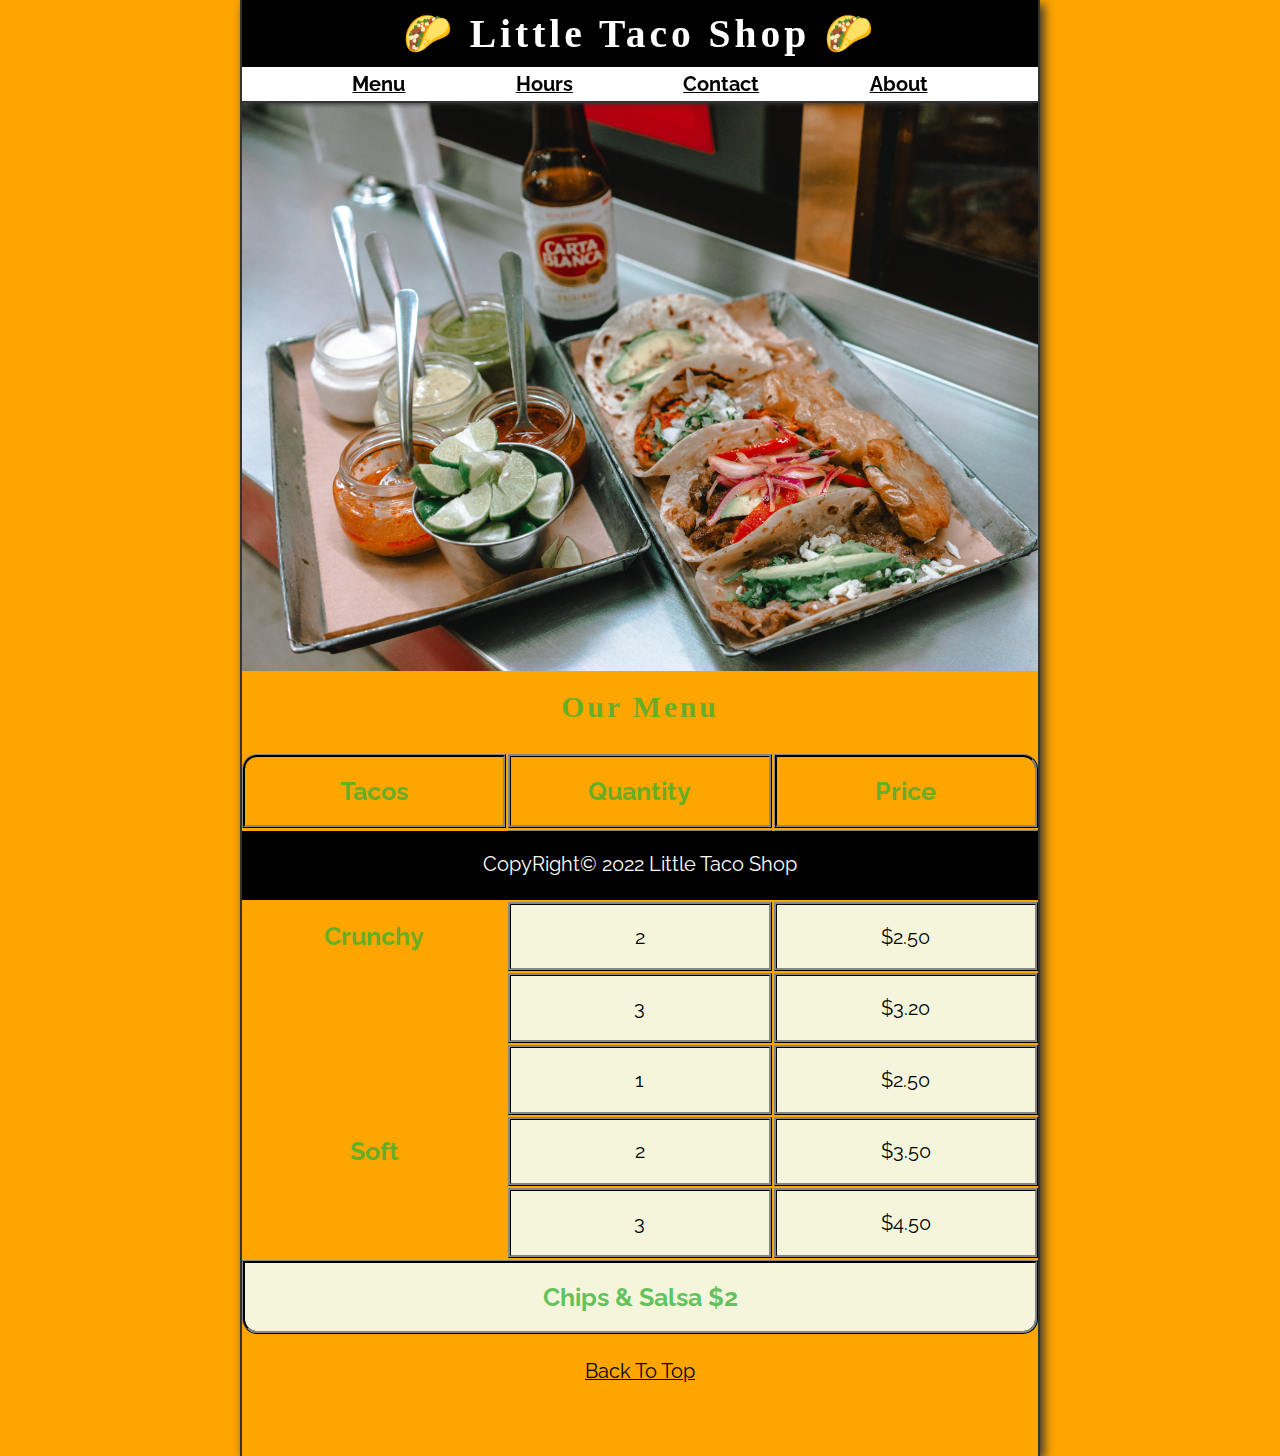
<file: index.html>
<!DOCTYPE html>
<html lang="en">
    <meta charset="UTF-8">
    <meta name="author" content="Karl Njoku">
    <meta name="viewport" content="width=device-width,initial-scale=1.0">
    <link href="https://fonts.googleapis.com/css2?family=Inter:wght@700&family=Itim&family=Raleway:wght@300&family=Roboto:ital,wght@1,300&display=swap" rel="stylesheet">
    <link rel="stylesheet" href="https://cdnjs.cloudflare.com/ajax/libs/font-awesome/4.7.0/css/font-awesome.min.css">
    <link rel="stylesheet" href="yeah.css">
    <script src="main.js" defer></script>
    
<head>
 <title>Little Taco Shop</title>
 <body>
    <header class="header">
        <h1 class="header__h1"> Little Taco Shop</h1>
        <nav class="header__nav">
            <ul class="header__ul">
              
                <li><a href="#menu"> Menu</a></li>
                <li><a href="hours.html">Hours</a></li>
                <li><a href="contacts.html">Contact </a></li>
                <li><a href="about.html">About</a>
                </a></li>
            </ul>
        </nav>

       
    </header>
    <section class="hero">
        <h2 class="hero__h2">Bienvienidos!</h2>
        <figure>
            <img src="taco n drink.jpg" alt="Tacos and a drink"  width="1000" height="667">
       <figcaption class="offscreen">Tacos and a drink</figcaption>
        </figure>
    </section>


    
    <main class="main">
        <article id="menu" class="main__article" menu>
            <h2 class="menu__h2">Our Menu</h2>
            <table class="menu__container">
                <caption class="offscreen">Our Tacos</caption>
                <thead>
                    <tr>
                        <th class="menu__header" scope="col">Tacos</abbr></th>
                        <th class="menu__header" scope="col">Quantity</th>
                        <th class="menu__header" scope="col">Price</th>
                    </tr>
                </thead>
                <tbody>
                    <tr>
                        <th class="menu__cr"scope="row" rowspan="3">Crunchy</th>
                    </tr>
                    <td class="menu__item">1</td>
                    <td class="menu__item">$1.50</td>
                </tr>
                <tr>
                    <td class="menu__item">2</td>
                    <td class="menu__item">$2.50</td>
                </tr>
                <tr>
                    <td class="menu__item">3</td>
                    <td class="menu__item">$3.20</td>
                   
                </tr>
                <tr>
                    <th class="menu_item menu__sf" scope="row" rowspan="3">
                        Soft
                    </th>
                    <td class="menu__item">1</td>
                    <td class="menu__item">$2.50</td>
                </tr>
                <tr>
                    <td class="menu__item">2</td>
                    <td class="menu__item">$3.50</td>
                </tr>
                <tr>
                    <td class="menu__item">3</td>
                    <td class="menu__item">$4.50</td>
                </tr>
                </tbody>
                <tfoot>
                    <tr>
                        <td  class="menu__item menu__cs" colspan="3">Chips &amp; Salsa $2</td>
                    </tr>
                </tfoot>
            </table>
        </article>



    </main>
    <p class="center">
           <a href="#">Back To Top</a>  
           </p>  
       <footer class="footer">
        <p>
            <span class="nowrap">CopyRight&copy; 2022<time id="year"></time></span>
            <span class="nowrap">Little Taco Shop</span>
        </p>
       </footer>
 </body>
    
 
</html>
</file>
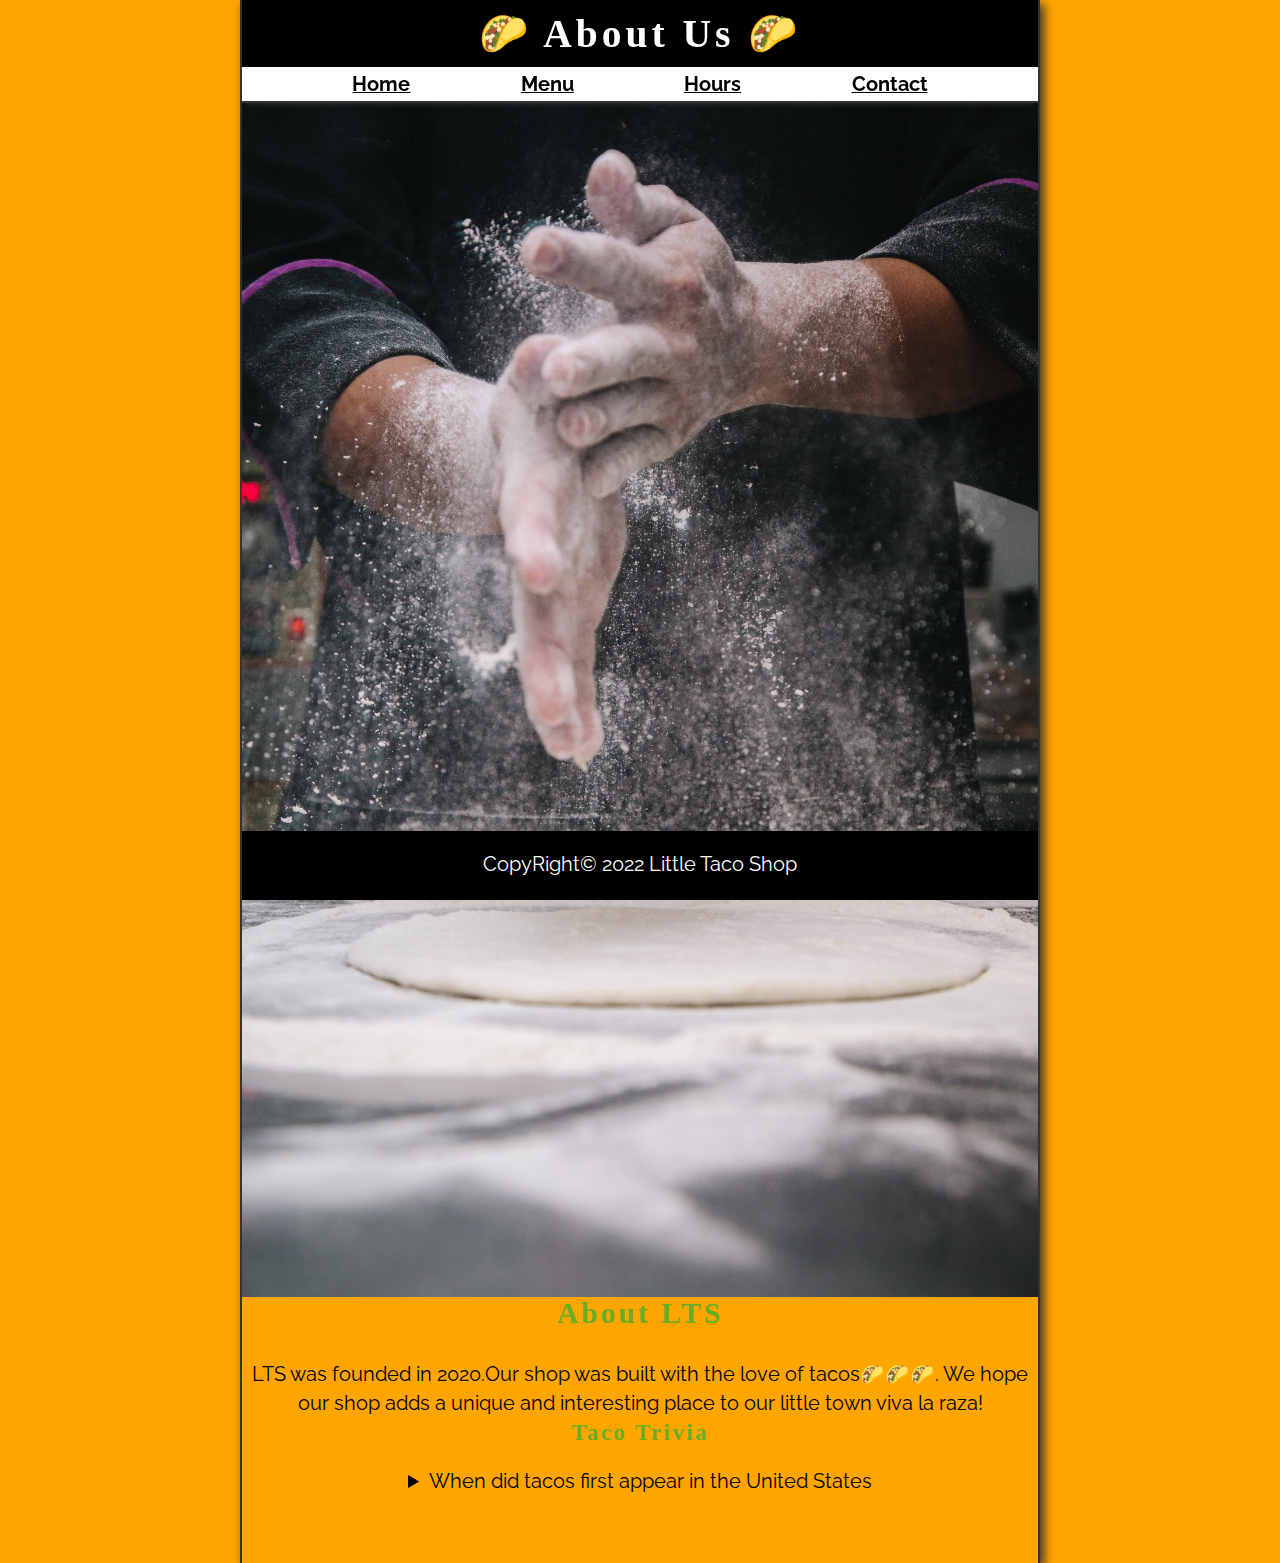
<file: about.html>
<!DOCTYPE html>
<html lang="en">
<head>
    <meta charset="UTF-8">
    <meta http-equiv="X-UA-Compatible" content="IE=edge">
    <meta name="viewport" content="width=device-width, initial-scale=1.0">
    <link rel="stylesheet" href="yeah.css">
    <title>About US</title>
</head>
<body>
    <header class="header">
        <h1 class="header__h1"> About Us</h1>
        <nav class="header__nav">
            <ul class="header__ul">
                <li><a href="yeah.html">Home</a>
                </a></li>
                <li><a href="yeah.html"> Menu</a></li>
                <li><a href="hours.html">Hours</a></li>
                <li><a href="contacts.html">Contact </a></li>
                
            </ul>
        </nav>

       
    </header>
    <article id="about">
        <img src="about.jpg"  alt="">
        <h2>About LTS</h2>
        <p>LTS was founded in 2020.Our shop was built with the love of tacos🌮🌮🌮.
            We hope our shop adds a unique and interesting place to our little town viva la raza!</p>
            <h3>Taco Trivia</h3>
            <details>
                <summary>When did tacos first appear in the United States</summary>
                <p>1920</p>
        
        
        
        
            </details>
        
        </article>
    <footer class="footer">
        <p>
            <span class="nowrap">CopyRight&copy; 2022<time id="year"></time></span>
            <span class="nowrap">Little Taco Shop</span>
        </p>
       </footer>
</body>
</html>
</file>
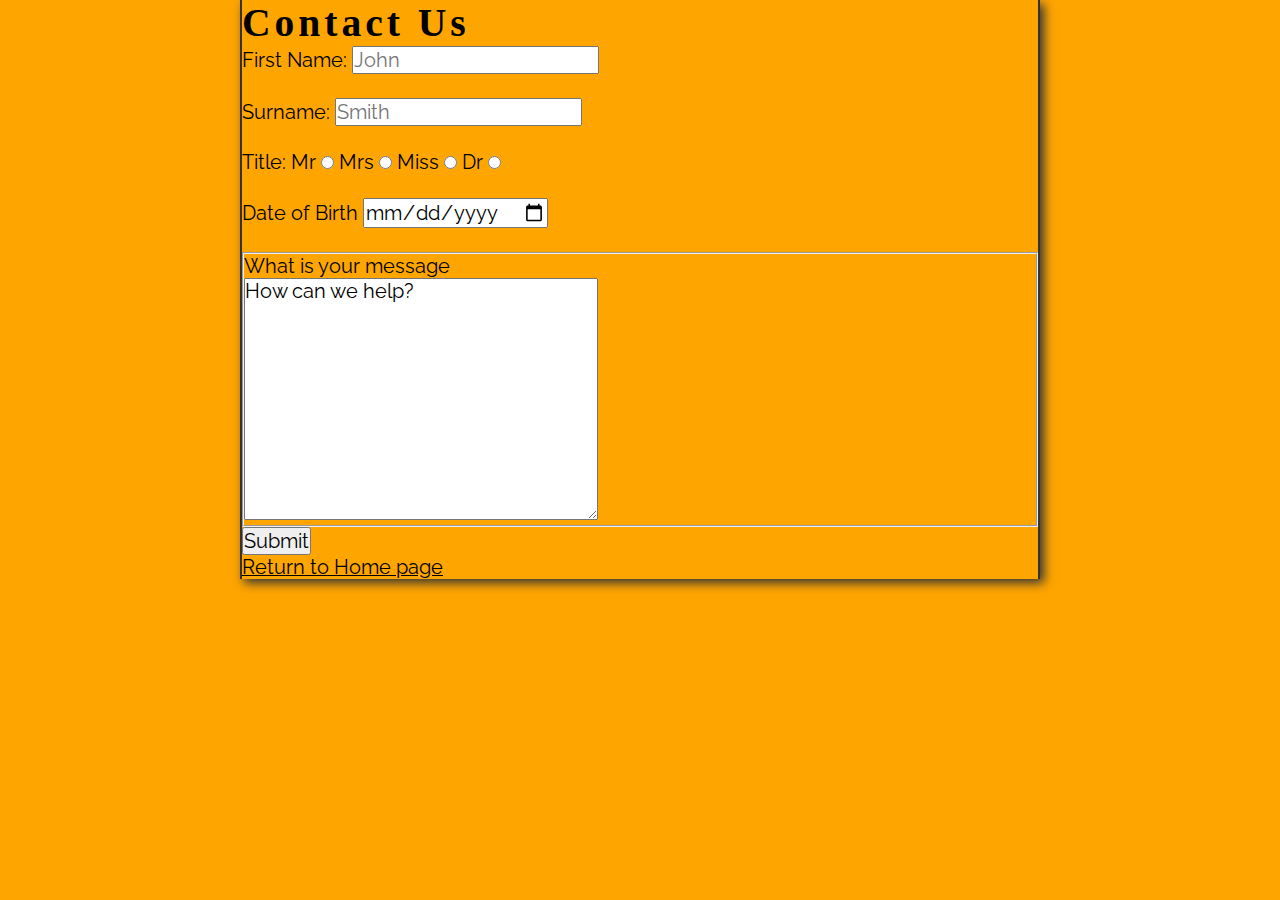
<file: contact.html>
<!DOCTYPE html>
<html lang="en">
<head>
    <meta charset="UTF-8">
    <meta http-equiv="X-UA-Compatible" content="IE=edge">
    <meta name="viewport" content="width=device-width, initial-scale=1.0">
    <link rel="stylesheet" href="yeah.css">
    <title>Document</title>
</head>
<body>
    <form action="">
    <main>
        <h1>Contact Us</h1>
        <div class="input-group">
        <form action="http://yahoo.com/karlosssnjoku" method="post">
            <label for="first-name">First Name:</label>
            <input type="text" id="first-name" name="first-name" placeholder="John" required>

        </div>
        <br>
        <div class="input-group">  
                <label for="last-name">Surname:</label>
                <input type="text" id="last-name" name="last-name" placeholder="Smith" required>
    
    
            </div>
            <br>
            <div class="input-group">
            <label for="Title">Title:</label>
            <label for="Mr">Mr</label>
            <input type="radio" id="Title" name="Title">
            <label for="Mrs">Mrs</label>
            <input type="radio" id="Mrs" name="Title">
            <label for="Miss">Miss</label>
            <input type="radio" id="Miss" name="Title">
            <label for="Dr">Dr</label>
            <input type="radio" id="Dr" name="Title">
            
            <br><br>
        
                </div>
                <div class="input-group">
                        <label for="Birthday">Date of Birth</label>
                        <input type="date" id="Birthday" name="Birthday" required>

                        <br><br>
    
<fieldset>
    <div class="input-group">
    <legend>What is your message</legend>
    <textarea name="message" id="message" cols="30" rows="10">How can we help?</textarea>
</fieldset>
<button type="submit">Submit</button>
</div>


        </form>

    </main>
    <footer>
        <a href="yeah.html">Return to Home page</a>
    </footer>
</body>
</html>
</file>
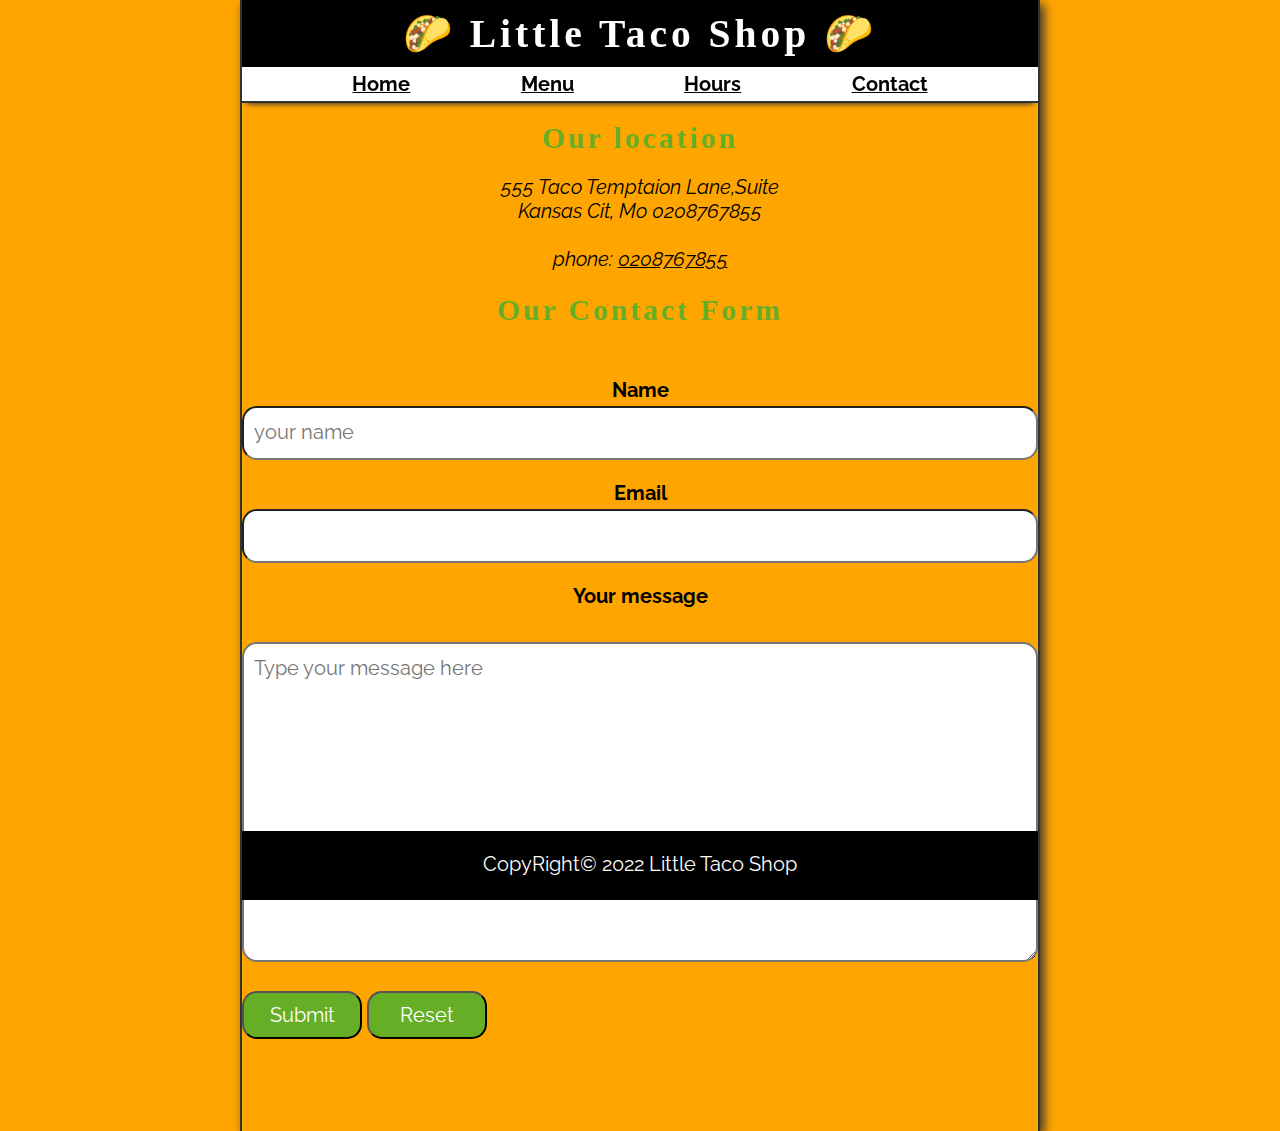
<file: contacts.html>
<!DOCTYPE html>
<html lang="en">
<head>
    <meta charset="UTF-8">
    <meta http-equiv="X-UA-Compatible" content="IE=edge">
    <meta name="viewport" content="width=device-width, initial-scale=1.0">
    <link rel="stylesheet" href="yeah.css">
    <title>LTS Contact</title>
</head>
<body>
    <header class="header">
        <h1 class="header__h1"> Little Taco Shop</h1>
        <nav class="header__nav">
            <ul class="header__ul">
                <li><a href="yeah.html">Home</a>
                </a></li>
                <li><a href="yeah.html"> Menu</a></li>
                <li><a href="hours.html">Hours</a></li>
                <li><a href="contacts.html">Contact </a></li>
                
            </ul>
        </nav>

        <article class="hero">
            <figure>

            </figure>
        </article>

       
    </header>

    <main class="main">
<article class="main__article">
    <h2 class="contact__h2">Our location</h2>
    <address>
        555 Taco Temptaion Lane,Suite<br>
        Kansas Cit, Mo 0208767855
        <br><br>
        phone: <a href="tel:0208767855">0208767855</a>
    </address>
</article>
    <article class="main__article">
        <h2>Our Contact Form</h2>
        <form action="https://httpbin.org/get" method="get">
<fieldset class="contact__fieldset">
    <legend class="offscreen">Send Us A Message</legend>
    <p class="contact__p">
        <label class="contact__label"for="name">Name</label>
        <input class="contact__input"type="text" name="name" id="name" placeholder="your name" required>
    </p>
    <p class="contact__p">
        <label class="contact__label" for="email">Email</label>
        <input class="contact__input" type="email" name="email" id="email">
    </p>

    <p class="contact__p">
        <label class="contact__label" for="message">Your message</label>
        <br>
        <textarea class="contact__textarea"name="message" id="" cols="30" rows="10" placeholder="Type your message here"></textarea>
    </p>
</fieldset>
<button class="contact__button" type="submit">Submit</button>
<button class="contact__button" type="reset">Reset</button>


        </form>
    </article>
    <article>
    </main>
    <footer class="footer">
        <p>
            <span class="nowrap">CopyRight&copy; 2022<time id="year"></time></span>
            <span class="nowrap">Little Taco Shop</span>
        </p>
       </footer>
</body>
</html>
</file>
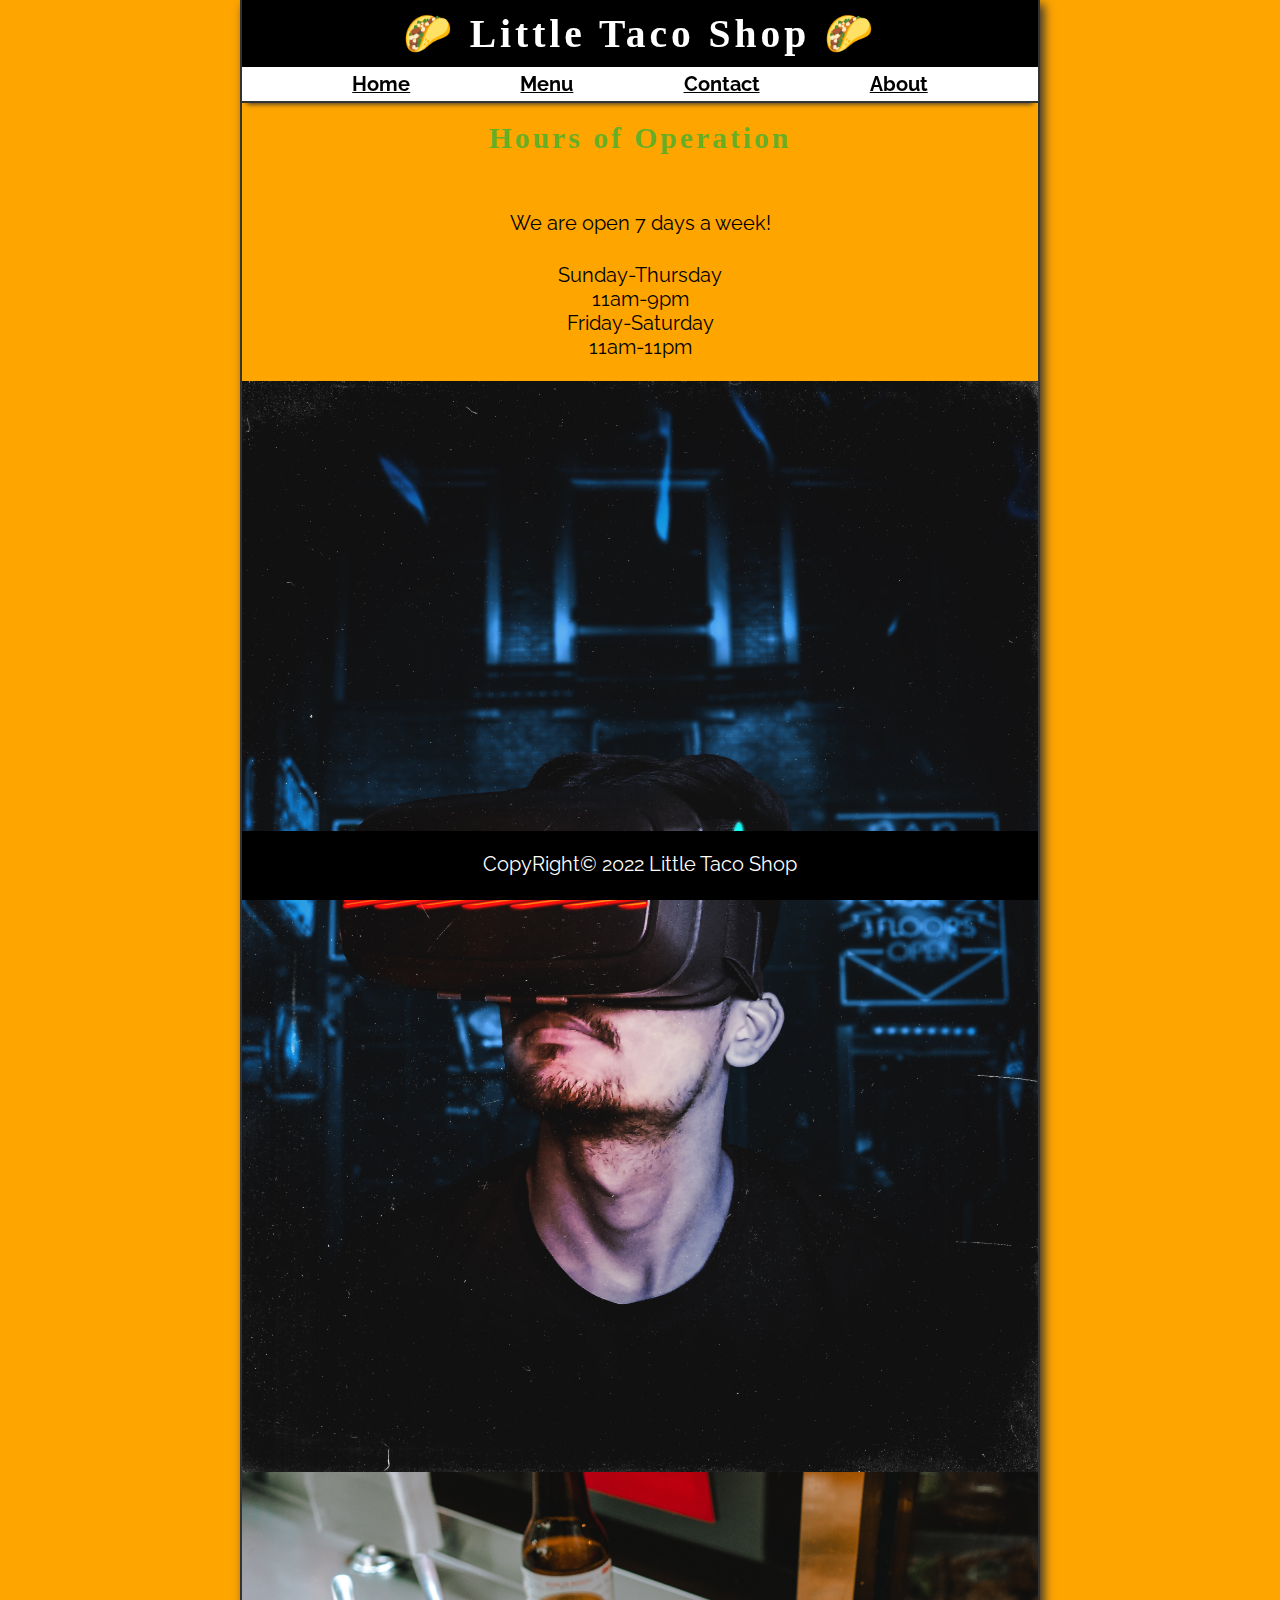
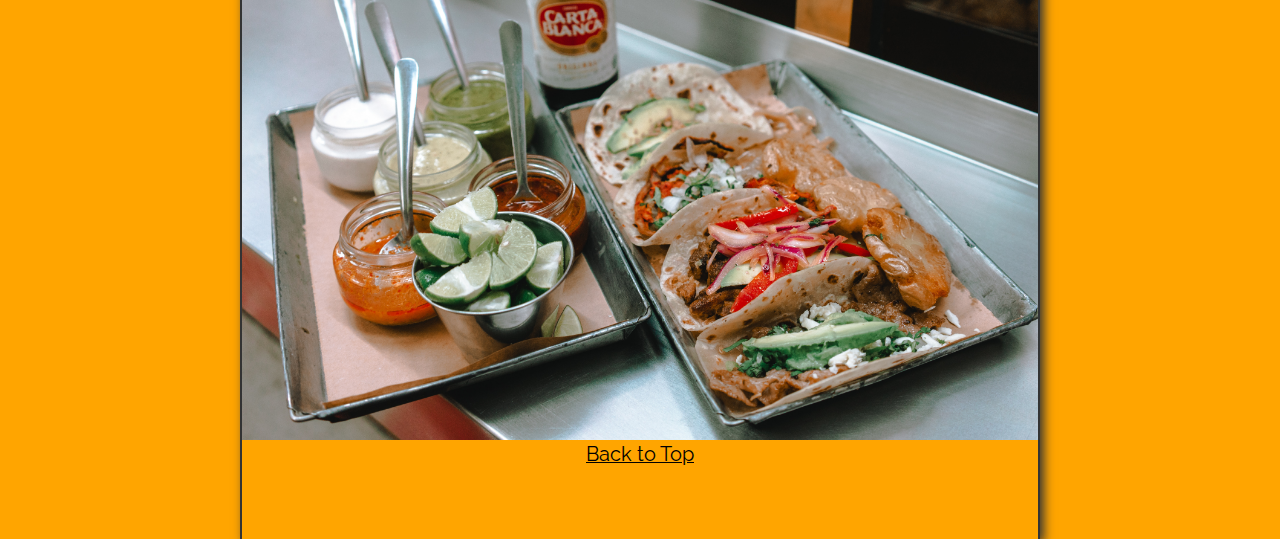
<file: hours.html>
<!DOCTYPE html>
<html lang="en">
<head>
    <meta charset="UTF-8">
    <meta http-equiv="X-UA-Compatible" content="IE=edge">
    <meta name="viewport" content="width=device-width, initial-scale=1.0">
    <link rel="stylesheet" href="yeah.css">
    <title>LTS Hours</title>
</head>
<body>
    <header class="header">
        <h1 class="header__h1">Little Taco Shop</h1>
        <nav class="header__nav">
            <ul class="header__ul">
                <li><a href="yeah.html">Home</a>
                </a></li>
                <li><a href="yeah.html"> Menu</a></li>
               
                <li><a href="contacts.html">Contact </a></li>
                <a href="about.html">About</a>
                
            </ul>
        </nav>

       
    </header>

    <main class="main">
        <article class="main__article">
        <h2>Hours of Operation</h2>
        <br>
        <p>We are open 7 days a week!</p>
        <br>
        <dl>
            <dd>Sunday-Thursday</dd>
            <dt>11am-9pm</dt>
            <dd>Friday-Saturday</dd>
            <dt>11am-11pm</dt>
        </dl>
    </article>
    </main>

   
    <section class="hero">
        <img src="tech.jpg" alt="Tacos declioso" width="1000" height="667">
        <figure>
            <img src="taco n drink.jpg" alt="Tacos and a drink"  width="1000" height="667">
       <figcaption class="offscreen">Tacos and a drink</figcaption>
        </figure>
    </section>

    <p>
        <a href="#">Back to Top</a>
    </p>

    <footer class="footer">
        <p>
            <span class="nowrap">CopyRight&copy; 2022<time id="year"></time></span>
            <span class="nowrap">Little Taco Shop</span>
        </p>
       </footer>
</body>
</html>
</file>
<file: yeah.css>
@import url('https://fonts.googleapis.com/css2?family=Inter:wght@700&family=Itim&family=Raleway:wght@200;300&family=Roboto:ital,wght@1,300&display=swap');

*,*::after,*::before{
  margin: 0;
  padding: 0;
  box-sizing: border-box;
}

img{
  display: block;
  max-width: 100%;
  height:auto;
}

input,button,textarea{
  font:inherit;
}

/* VARIABLE */

:root{
  /* FONTS */
  --FF:"Raleway",sans-serif;
  --FF-HEADINGS:"Fugaz One",cursive;
  --FS:clamp(1rem,2.2vh,1.5rem);

  /* COLORS */
  --BGCOLOR:orange;
  --BGCOLOR-FADE:rgb(253,220,160);
  --BG-IMAGE:linear-gradient(to bottom,var(var(--BGCOLOR),var(var(--BGCOLOR-FADE))))
  --BODY-BGCOLOR:#FFF;
  --FONT-COLOR:#000;
  --LINK-COLOR:#000;
  --LINK-HOVER:hsla(0,0%,0%,0.6);
  --LINK-ACTIVE:ORANGE;
  --HEADER-BGCOLOR:#000;
  --HEADER-COLOR:white;
  --NAV-BGCOLOR:#FFF;
  --HERO-BGCOLOR:rgba(51,178,51,0.75);
  --HERO-COLOR:#FFF;
/* BORDERS */
  --BORDER-COLOR:#333;
  --BORDERS-:2px solid var(--BORDER-COLOR);
  --BORDER-RAD:15px;
  --HIGHLIGHT-COLOR:rgba(51,178,51,0.75);
  /* PADDING */
  --PADDING-TB:0.25em;
  --PADDING-SIDE:2.5%;

  /* MARGIN */
  --MARGIN-:clamp(1em,2.5vh,1.5em)0;
}

@media (prefers-color-scheme: dark){
  :root {
    --BGCOLOR:black;
    --BGCOLOR-FADE:gray;
    --NAV-BGCOLOR:black;
  }
}

.offscreen{
  position: absolute;
  left:-10000px;
}

.nowrap{
  white-space: nowrap;
}

.center{
  text-align: center;
}

html{
  scroll-behavior: smooth;
  font-size: var(--FS);
  font-family: var(--FF);
  background-color: var(--BGCOLOR);
  background-image: var(--BGCOLOR-FADE);
}

body{
  background-color: var(--BGCOLOR);
  color:var(--FONT-COLOR);
  min-height: 50vh;
  max-width: 800px;
  margin: 0 auto;
  border-left:var(--BORDERS-);
  border-right:var(--BORDERS-);
  box-shadow: 4px 4px 10px var(--BORDER-COLOR);
  
}

h1,h2,h3{
  font-family: var(--FF-HEADINGS);
  letter-spacing: 0.1em;
}

h2,h3{
  margin-bottom: 1em;
  color: var(--HIGHLIGHT-COLOR);
}

p{
  line-height: 1.5;
}

a:any-link{
  color:var(--LINK-COLOR);

}

a:hover,a:focus-visible{
  color:var(--LINK-HOVER);
}

a:active{
  color:var(--LINK-ACTIVE);
}

/* Header */

.header{
  position: sticky;
  top:0;
  z-index: 1;
}

.header__h1{
  text-align: center;
  background-color: var(--HEADER-BGCOLOR);
  color:var(--HEADER-COLOR);
  padding: var(--PADDING-TB)var(--PADDING-SIDE);
}

.header__nav{
  background-color: var(--NAV-BGCOLOR);
  border-bottom: var(--BORDERS-);
  font-weight: bold;
  box-shadow: 0 6px 5px -5px var(--BORDER-COLOR);
}

.header__ul{
  padding: var(--PADDING-TB) var(--PADDING-SIDE);
  list-style-type: none;
  display: flex;
  justify-content: space-evenly;
  gap:1rem;
}

/* HERO */

.hero{
  position: relative;
}

.hero__h2{
  background-color: var(--HERO-BGCOLOR);
  color:var(--HEADER-COLOR);
  padding:0.25em 0.5em;
  letter-spacing: 0.1rem;
  text-shadow: 2px 2px 5px var(--BORDER-COLOR);
  position: absolute;
  top:-100px;
  left:20px;

  animation: showWelcome 0.5s ease-in-out 1s forwards;
}

@keyframes showWelcome{
  0%{
    top:-20px;
    transform: skew(0deg,-5deg)
    scaleY(0);
  }
  80%{
    top:30px;
    transform: skew(10deg,-5deg)
    scaleY(1.2);
  }

  100%{
    top:20px;
    transform: skew(-10deg,-5deg)
    scaleY(1);
  }
}

/* footer */

.footer{
  position: sticky;
  bottom:0;
  background-color: var(--HEADER-BGCOLOR);
  color:var(--HEADER-COLOR);
  padding:var(--PADDING-SIDE) var(--PADDING-TB);
  text-align: center;
}

/* MAIN */

.main{
  padding:var(--PADDONG-TB) var(--PADDING-SIDE);
}

.main__article{
  scroll-margin-top: 6.5rem;
  margin: var(--MARGIN-);
}

.main__article h2 ,p,dl,address{
  text-align: center;
}

address{
  margin-top: 20px;
}

.main__article:first-child{
  margin-top: 1em;
}

.main__article:last-child{
  min-height:calc(100vh- 20rem);
}

/* ABOUT */
#about h2,h3{
  text-align: center;
}

#about ,details,summary{
  text-align: center;
 
 
}


/* CONTACT */

.contact__h2{
  margin:0;
}

.contact__fieldset{
  border:none;
}

.contact__p{
  margin:1em 0;
}

.contact__label{
  display:block;
  font-weight: bold;
}

.contact__input,.contact__textarea{
  padding:0.5em;
  border-radius:15px;
  border-width: 2px;
  width: 100%;
}

.contact__button{
  padding:0.5rem;
  border-radius: 15px;
  background-color: var(--HIGHLIGHT-COLOR);
  color: var(--HEADER-COLOR);
  width:120px;
  cursor: pointer;
  
}

/* MENU */

thead,tbody,tfoot,tr{
  display: contents;
}

.menu__container{
  display: grid;
  grid-template-columns: repeat(3,1fr);
  grid-template-areas: "hd1 hd2 hd3"
  "cr cr1 cr1p"
  "cr cr2 cr2p"
  "cr cr3 cr3p"
  "sf sf1 sf1p"
  "sf sf2 sf3p"
  "sf sf3 sf3p"
  "cs cs cs";

  gap: 0.1em;
  margin-bottom: 1em;
}

.menu__cr{
  grid-area: cr;
}

.menu__sf{
  grid-area: sf;
}

.menu__cs{
  grid-area: cs;
  color:var(--HIGHLIGHT-COLOR);
  font-weight:bold;
}

.menu__cr,.menu__sf,.menu__cs,.menu__header{
  color:var(--HIGHLIGHT-COLOR);
  font-weight:bold;
  height:100%;
  display:grid;
  place-content: center;
}



.menu__header,.menu__item{
  width:100%;
  padding:1rem;
  border:medium ridge var(--BORDER-COLOR)
}

.menu__item{
  display: grid;
  place-content: center;
  background-color: beige;
}

thead th:first-child{
  border-top-left-radius:var(--BORDER-RAD);

}
thead th:last-child{
  border-top-right-radius:var(--BORDER-RAD);



}



tfoot td{
  border-bottom-right-radius: var(--BORDER-RAD);
  border-bottom-left-radius: var(--BORDER-RAD);
}

@media screen and (min-width:576px){
  .header__h1:before{
    content:'🌮 '
    
  }
  .header__h1:after{
    content:' 🌮'
  }
  .menu__header,.menu__cr,.menu__sf,.menu__cs{
    font-size: 125%;
  }
}
</file>
